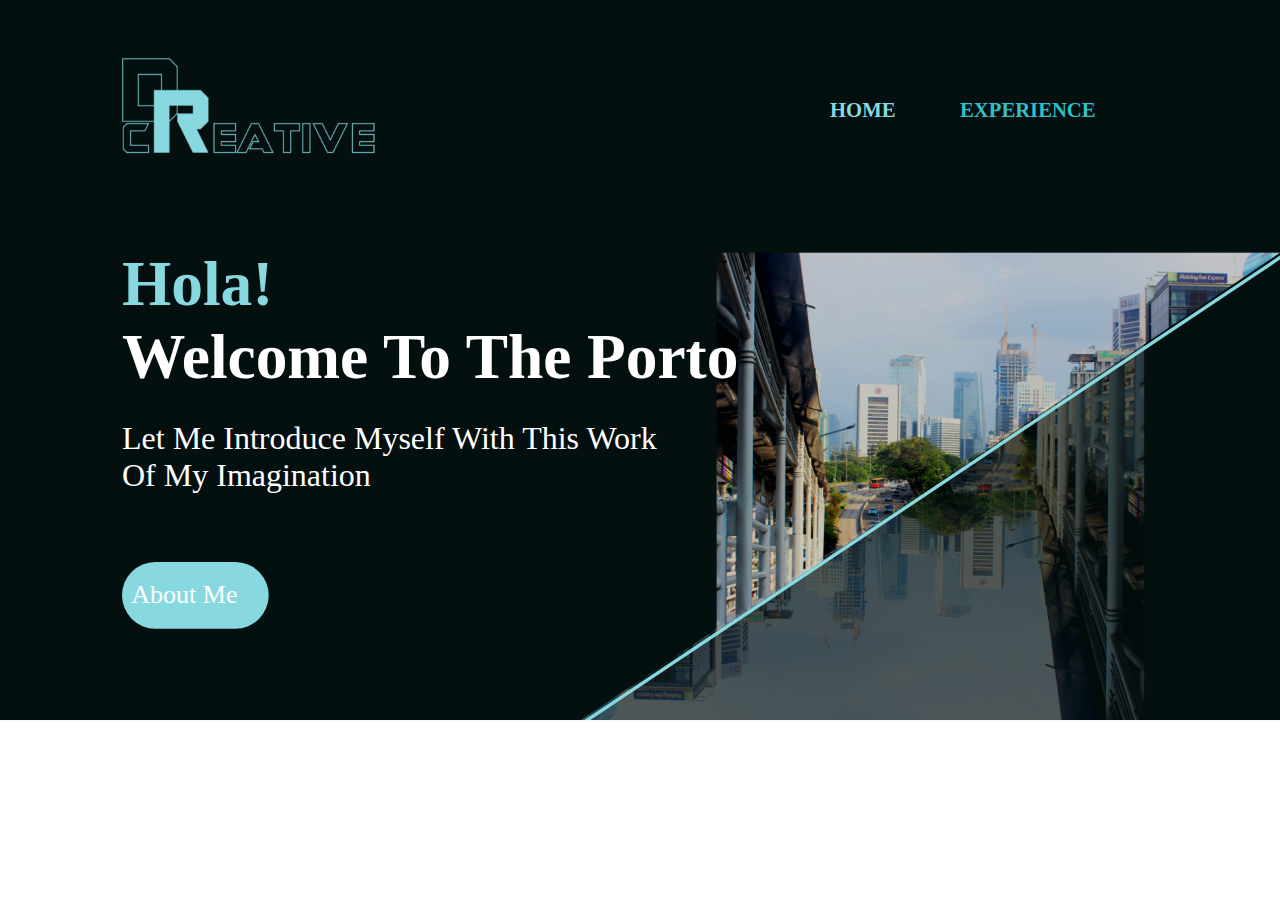
<file: Index.html>
<!DOCTYPE html>
<html>
<head>
<meta charset="utf-8"/>
<meta http-equiv="X-UA-Compatible" content="IE=edge"/>
<meta name="viewport" content="width=device-width, initial-scale=1.0">
<title>index</title>
<link rel="stylesheet" type="text/css" id="applicationStylesheet" href="index.css"/>
<script id="applicationScript" type="text/javascript" src="index.js"></script>
</head>
<body>
<div id="index">
	<img id="Mask_Group_3" src="Mask_Group_3.png" srcset="Mask_Group_3.png 1x, Mask_Group_3@2x.png 2x">
		
	</svg>
	<img id="Mask_Group_4" src="Mask_Group_4.png" srcset="Mask_Group_4.png 1x, Mask_Group_4@2x.png 2x">
		
	</svg>
	<div id="Hola_Welcome_to_The_Porto___">
		<span style="text-transform:capitalize;">Hola!</span><br><span style="color:rgba(255,255,255,1);text-transform:capitalize;">Welcome to The Porto<br/><br/></span><br>
	</div>
	<div id="Let_me_introduce_myself_with_t">
		<span>Let me introduce myself with this work of My Imagination</span>
	</div>
	<div onclick="application.goToTargetView(event)" id="Group_1">
		<svg class="Button">
			<rect id="Button" rx="50" ry="50" x="0" y="0" width="220" height="100">
			</rect>
		</svg>
		<div id="About_Me">
			<span>About Me</span>
		</div>
	</div>
	<img id="LGO6" src="LGO6.png" srcset="LGO6.png 1x, LGO6@2x.png 2x">
		
	<svg class="Line_1" viewBox="0 0 1050 701">
		<path id="Line_1" d="M 1050 0 L 0 701">
		</path>
	</svg>
	<div id="HOME">
		<span>HOME</span>
	</div>
	<div onclick="application.goToTargetView(event)" id="EXPERIENCE">
		<span>EXPERIENCE</span>
	</div>
</div>
</body>
</html>
</file>
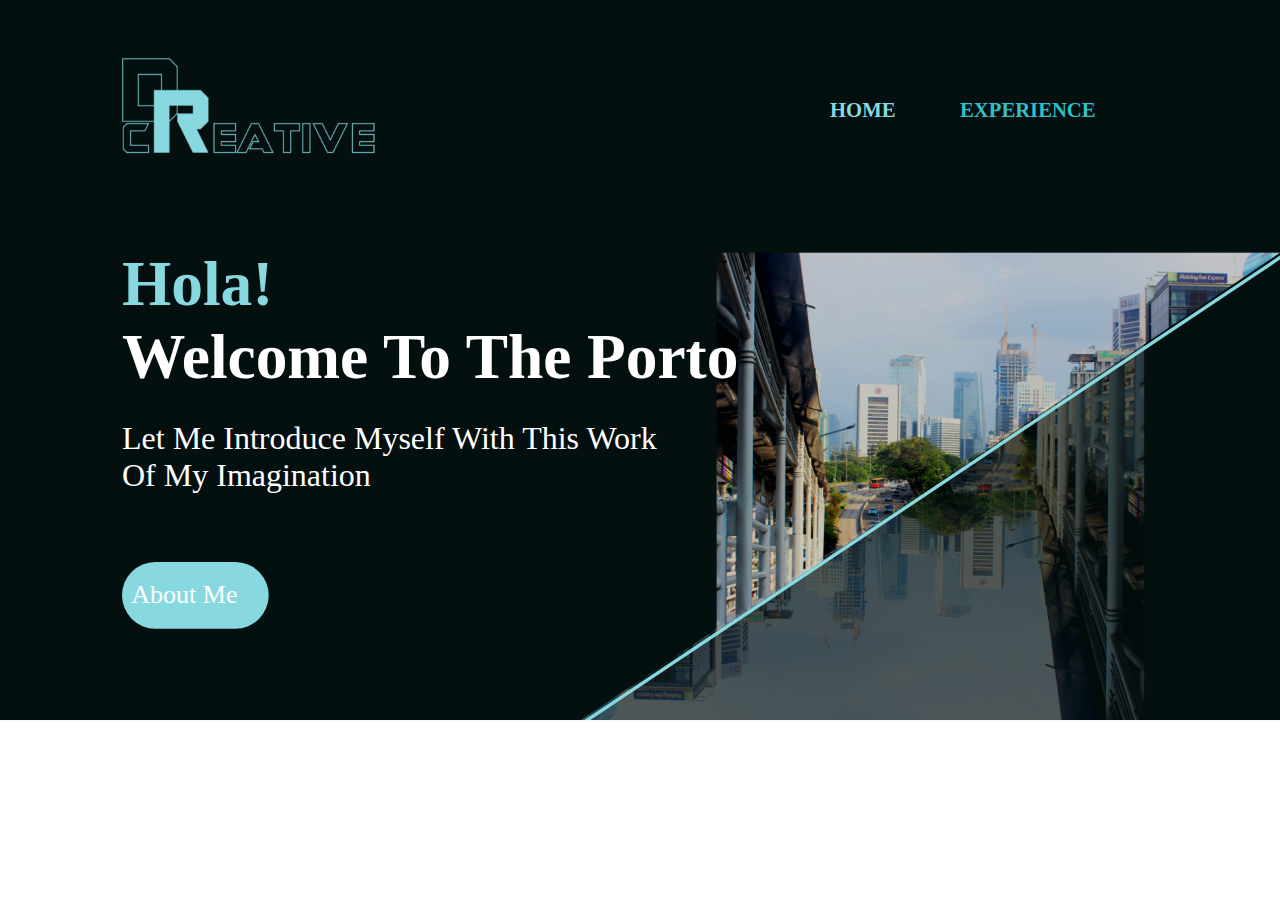
<file: index.html>
<!DOCTYPE html>
<html>
<head>
<meta charset="utf-8"/>
<meta http-equiv="X-UA-Compatible" content="IE=edge"/>
<meta name="viewport" content="width=device-width, initial-scale=1.0">
<title>index</title>
<link rel="stylesheet" type="text/css" id="applicationStylesheet" href="index.css"/>
<script id="applicationScript" type="text/javascript" src="index.js"></script>
</head>
<body>
<div id="index">
	<img id="Mask_Group_3" src="Mask_Group_3.png" srcset="Mask_Group_3.png 1x, Mask_Group_3@2x.png 2x">
		
	</svg>
	<img id="Mask_Group_4" src="Mask_Group_4.png" srcset="Mask_Group_4.png 1x, Mask_Group_4@2x.png 2x">
		
	</svg>
	<div id="Hola_Welcome_to_The_Porto___">
		<span style="text-transform:capitalize;">Hola!</span><br><span style="color:rgba(255,255,255,1);text-transform:capitalize;">Welcome to The Porto<br/><br/></span><br>
	</div>
	<div id="Let_me_introduce_myself_with_t">
		<span>Let me introduce myself with this work of My Imagination</span>
	</div>
	<div onclick="application.goToTargetView(event)" id="Group_1">
		<svg class="Button">
			<rect id="Button" rx="50" ry="50" x="0" y="0" width="220" height="100">
			</rect>
		</svg>
		<div id="About_Me">
			<span>About Me</span>
		</div>
	</div>
	<img id="LGO6" src="LGO6.png" srcset="LGO6.png 1x, LGO6@2x.png 2x">
		
	<svg class="Line_1" viewBox="0 0 1050 701">
		<path id="Line_1" d="M 1050 0 L 0 701">
		</path>
	</svg>
	<div id="HOME">
		<span>HOME</span>
	</div>
	<div onclick="application.goToTargetView(event)" id="EXPERIENCE">
		<span>EXPERIENCE</span>
	</div>
</div>
</body>
</html>
</file>
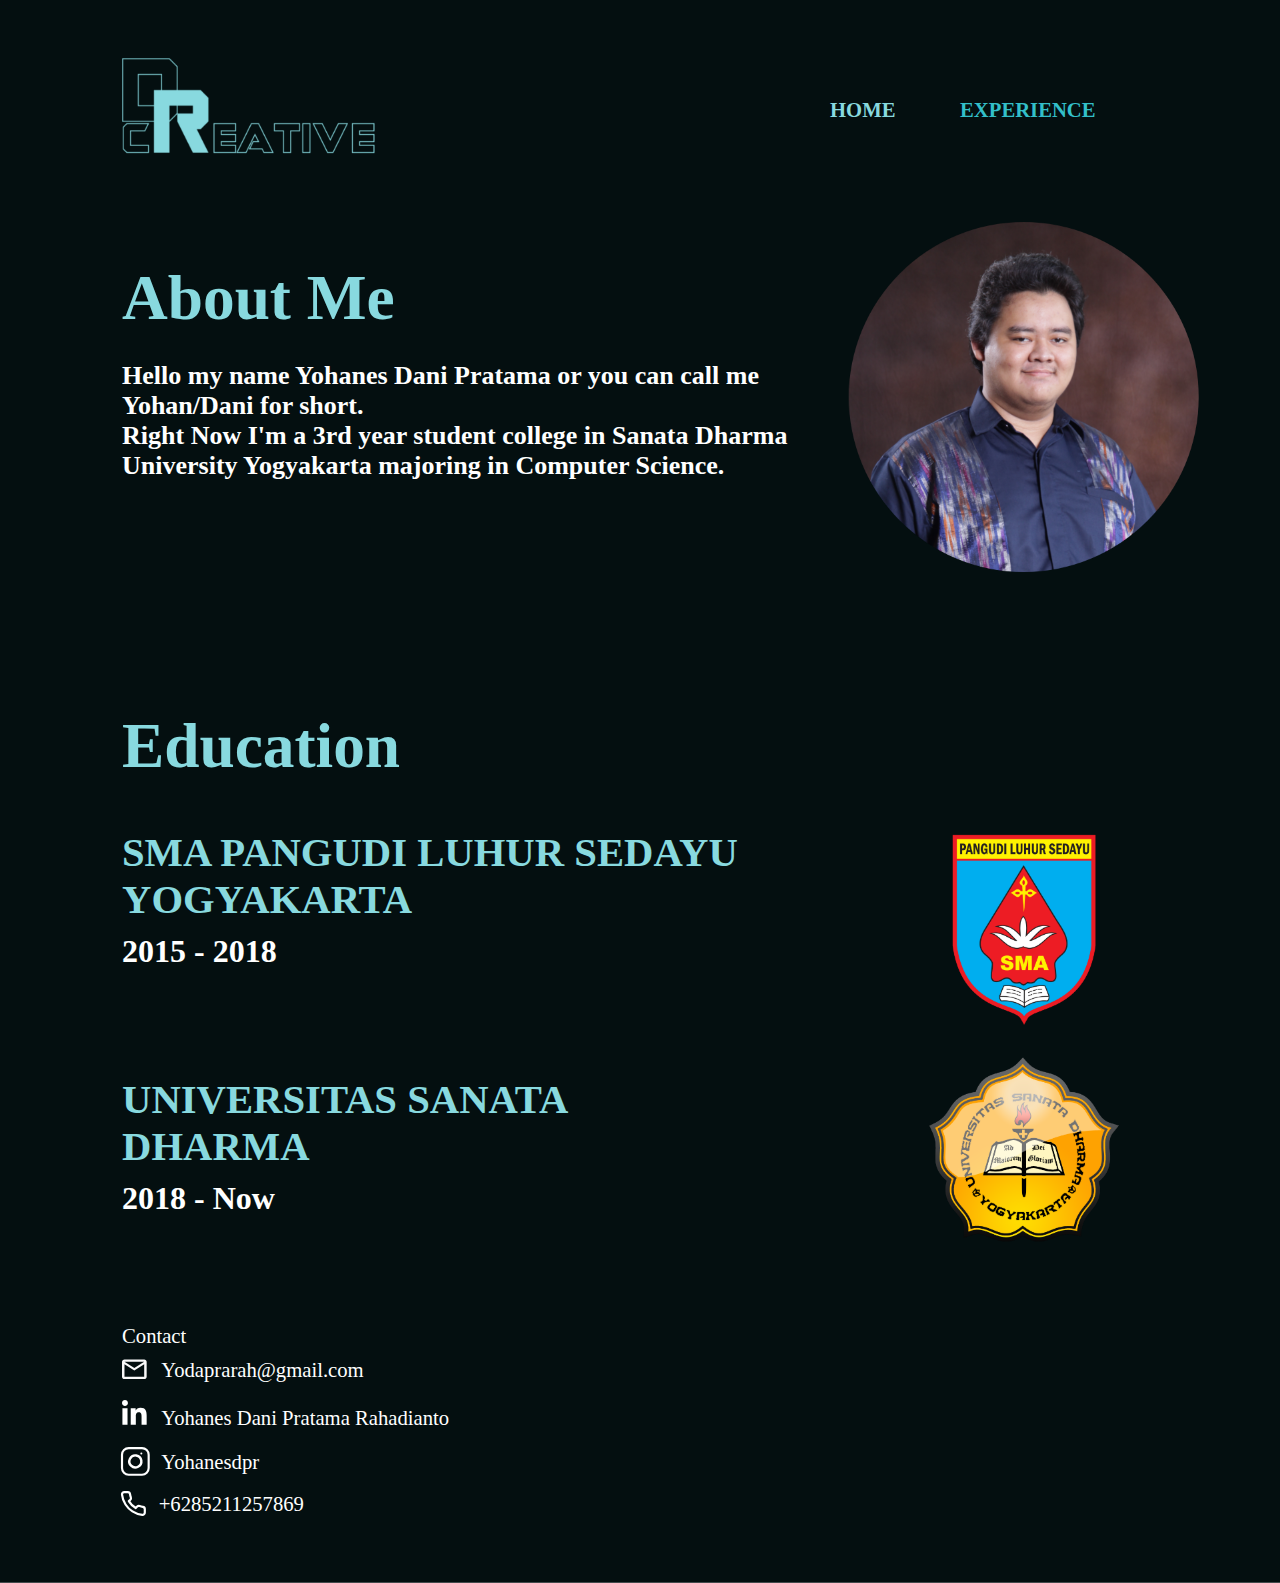
<file: About_Me.html>
<!DOCTYPE html>
<html>
<head>
<meta charset="utf-8"/>
<meta http-equiv="X-UA-Compatible" content="IE=edge"/>
<meta name="viewport" content="width=device-width, initial-scale=1.0">
<title>About Me</title>
<link rel="stylesheet" type="text/css" id="applicationStylesheet" href="About_Me.css"/>
<script id="applicationScript" type="text/javascript" src="About_Me.js"></script>
</head>
<body>
<div id="About_Me">
	<div id="About_Me_">
		<span>About Me</span><br>
	</div>
	<div id="Hello_my_name_Yohanes_Dani_Pra">
		<span>Hello my name Yohanes Dani Pratama or you can call me Yohan/Dani for short.<br/>Right Now I'm a 3rd year student college in Sanata Dharma University Yogyakarta majoring in Computer Science. </span>
	</div>
	<img id="LGO6" src="LGO6.png" srcset="LGO6.png 1x, LGO6@2x.png 2x">
		
	<img id="Mask_Group_8" src="Mask_Group_8.png" srcset="Mask_Group_8.png 1x, Mask_Group_8@2x.png 2x">
		
	</svg>
	<div onclick="application.goToTargetView(event)" id="HOME">
		<span>HOME</span>
	</div>
	<div onclick="application.goToTargetView(event)" id="EXPERIENCE">
		<span>EXPERIENCE</span>
	</div>
	<div id="Group_6">
		<div id="Contact_Me">
			<span>Contact</span>
		</div>
		<div id="Group_3">
			<svg class="Icon_material-mail-outline" viewBox="3 6 36.987 29.59">
				<path id="Icon_material-mail-outline" d="M 36.28867340087891 6.000000953674316 L 6.698742389678955 6.000000953674316 C 4.66443395614624 6.000000953674316 3.018494129180908 7.664434432983398 3.018494129180908 9.698741912841797 L 3.000000476837158 31.89119148254395 C 3.000000476837158 33.92549514770508 4.66443395614624 35.58992767333984 6.698742389678955 35.58992767333984 L 36.28867340087891 35.58992767333984 C 38.32297897338867 35.58992767333984 39.9874153137207 33.92549514770508 39.9874153137207 31.89119148254395 L 39.9874153137207 9.698741912841797 C 39.9874153137207 7.664434432983398 38.32297897338867 6.000000953674316 36.28867340087891 6.000000953674316 Z M 36.28867340087891 31.89119148254395 L 6.698742389678955 31.89119148254395 L 6.698742389678955 13.39748477935791 L 21.49370574951172 22.64433670043945 L 36.28867340087891 13.39748477935791 L 36.28867340087891 31.89119148254395 Z M 21.49370574951172 18.94559669494629 L 6.698742389678955 9.698741912841797 L 36.28867340087891 9.698741912841797 L 21.49370574951172 18.94559669494629 Z">
				</path>
			</svg>
			<div id="Yodaprarahgmailcom">
				<span>Yodaprarah@gmail.com</span>
			</div>
		</div>
		<div id="Group_2">
			<svg class="Icon_awesome-linkedin-in" viewBox="0 0.001 36.987 36.987">
				<path id="Icon_awesome-linkedin-in" d="M 8.27923583984375 36.9872932434082 L 0.6109528541564941 36.9872932434082 L 0.6109528541564941 12.29323863983154 L 8.27923583984375 12.29323863983154 L 8.27923583984375 36.9872932434082 Z M 4.440966606140137 8.924742698669434 C 1.988899111747742 8.924742698669434 4.385939141981609e-15 6.893736362457275 4.385939141981609e-15 4.441669940948486 C -2.799519620566571e-07 1.988991618156433 1.988288283348083 0.0007033348083496094 4.440966606140137 0.0007033348083496094 C 6.8936448097229 0.0007033348083496094 8.881933212280273 1.988991856575012 8.881933212280273 4.441669940948486 C 8.881933212280273 6.893736362457275 6.892208099365234 8.924742698669434 4.440966606140137 8.924742698669434 Z M 36.97916030883789 36.9872932434082 L 29.3273868560791 36.9872932434082 L 29.3273868560791 24.96638298034668 C 29.3273868560791 22.10150909423828 29.26959228515625 18.42753601074219 25.34050750732422 18.42753601074219 C 21.35362815856934 18.42753601074219 20.74267578125 21.54009246826172 20.74267578125 24.75997924804688 L 20.74267578125 36.9872932434082 L 13.0826473236084 36.9872932434082 L 13.0826473236084 12.29323863983154 L 20.43719863891602 12.29323863983154 L 20.43719863891602 15.66173648834229 L 20.54452705383301 15.66173648834229 C 21.56828689575195 13.72154808044434 24.06906509399414 11.67403030395508 27.80000305175781 11.67403030395508 C 35.56075668334961 11.67403030395508 36.9874153137207 16.78456687927246 36.9874153137207 23.42248725891113 L 36.9874153137207 36.9872932434082 Z">
				</path>
			</svg>
			<div id="Yohanes_Dani_Pratama_Rahadiant">
				<span>Yohanes Dani Pratama Rahadianto</span>
			</div>
		</div>
		<div id="Group_4">
			<div id="Icon_feather-instagram">
				<svg class="Path_4" viewBox="3 3 36.987 36.987">
					<path id="Path_4" d="M 12.24685382843018 3.000000476837158 L 30.74056243896484 3.000000476837158 C 35.84745788574219 3.000001430511475 39.9874153137207 7.139959335327148 39.9874153137207 12.24685573577881 L 39.9874153137207 30.74056243896484 C 39.9874153137207 35.84745788574219 35.84745788574219 39.9874153137207 30.74056243896484 39.9874153137207 L 12.24685382843018 39.9874153137207 C 7.139959335327148 39.9874153137207 3.000001430511475 35.84745788574219 3.000001430511475 30.74056243896484 L 3.000000476837158 12.24685382843018 C 3.000001430511475 7.139959335327148 7.139960289001465 3.000000476837158 12.24685668945312 3.000001430511475 Z">
					</path>
				</svg>
				<svg class="Path_5" viewBox="12.065 11.935 14.796 14.796">
					<path id="Path_5" d="M 26.7798900604248 18.24756050109863 C 27.24800682067871 21.40438652038574 25.63887214660645 24.50554466247559 22.78825378417969 25.94034004211426 C 19.93763542175293 27.37513732910156 16.48822975158691 26.8200798034668 14.23161125183105 24.5634593963623 C 11.97499179840088 22.30684089660645 11.41993522644043 18.85743141174316 12.8547306060791 16.00681495666504 C 14.28952503204346 13.15619850158691 17.39068222045898 11.54706382751465 20.54750633239746 12.01518249511719 C 23.77091979980469 12.49317264556885 26.3018970489502 15.02415084838867 26.7798900604248 18.2475643157959 Z">
					</path>
				</svg>
				<svg class="Path_6" viewBox="26.25 9.75 3 3">
					<path id="Path_6" d="M 26.25 9.75 L 26.25 9.75">
					</path>
				</svg>
			</div>
			<div id="Yohanesdpr">
				<span>Yohanesdpr</span>
			</div>
		</div>
		<div id="Group_5">
			<svg class="Icon_feather-phone" viewBox="3.168 3 31.208 31.27">
				<path id="Icon_feather-phone" d="M 34.37446212768555 26.41112518310547 L 34.37446212768555 31.11845207214355 C 34.3780517578125 32.0020866394043 34.00893783569336 32.84629058837891 33.35780334472656 33.44365692138672 C 32.70666885375977 34.0410270690918 31.8338623046875 34.33620452880859 30.95380401611328 34.25666809082031 C 26.12539291381836 33.73202133178711 21.48736953735352 32.08210754394531 17.41239166259766 29.43950271606445 C 13.62115669250488 27.03039741516113 10.40684223175049 23.81608772277832 7.997728824615479 20.02484703063965 C 5.345898628234863 15.93135833740234 3.695611000061035 11.27077102661133 3.180561542510986 6.420660018920898 C 3.101281404495239 5.543328762054443 3.394389867782593 4.673070907592773 3.988287925720215 4.022469997406006 C 4.582186222076416 3.371868848800659 5.422184467315674 3.000836610794067 6.30309009552002 3.000006675720215 L 11.01041984558105 3.000006914138794 C 12.58559322357178 2.984503746032715 13.92818069458008 4.139130592346191 14.14863872528076 5.69887638092041 C 14.34732246398926 7.205329418182373 14.71579074859619 8.684467315673828 15.24701404571533 10.10807800292969 C 15.67810153961182 11.25490188598633 15.40237998962402 12.54773712158203 14.54091739654541 13.41889762878418 L 12.5481481552124 15.41166687011719 C 14.7818660736084 19.34000778198242 18.03446960449219 22.59261131286621 21.96281433105469 24.82632637023926 L 23.95557403564453 22.83355331420898 C 24.82673645019531 21.97209167480469 26.11957550048828 21.69636917114258 27.26639556884766 22.12746047973633 C 28.69001388549805 22.65868377685547 30.16915130615234 23.02715110778809 31.67560195922852 23.22583770751953 C 33.25343704223633 23.44843292236328 34.41399002075195 24.81815719604492 34.37446212768555 26.4111270904541 Z">
				</path>
			</svg>
			<div id="ID6285211257869">
				<span>+6285211257869</span>
			</div>
		</div>
	</div>
	<div id="Education_">
		<span>Education</span><br>
	</div>
	<div id="SMA_PANGUDI_LUHUR_SEDAYU_YOGYA">
		<span>SMA PANGUDI LUHUR SEDAYU<br/>YOGYAKARTA</span><br>
	</div>
	<div id="ID2015_-_2018_">
		<span>2015 - 2018</span><br>
	</div>
	<div id="UNIVERSITAS_SANATA_DHARMA_YOGY">
		<span>UNIVERSITAS SANATA DHARMA<br/>YOGYAKARTA</span><br>
	</div>
	<div id="ID2018_-_Now_">
		<span>2018 - Now</span><br>
	</div>
	<img id="sadhar" src="sadhar.png" srcset="sadhar.png 1x, sadhar@2x.png 2x">
		
	<img id="PL" src="PL.png" srcset="PL.png 1x, PL@2x.png 2x">
		
</div>
</body>
</html>
</file>
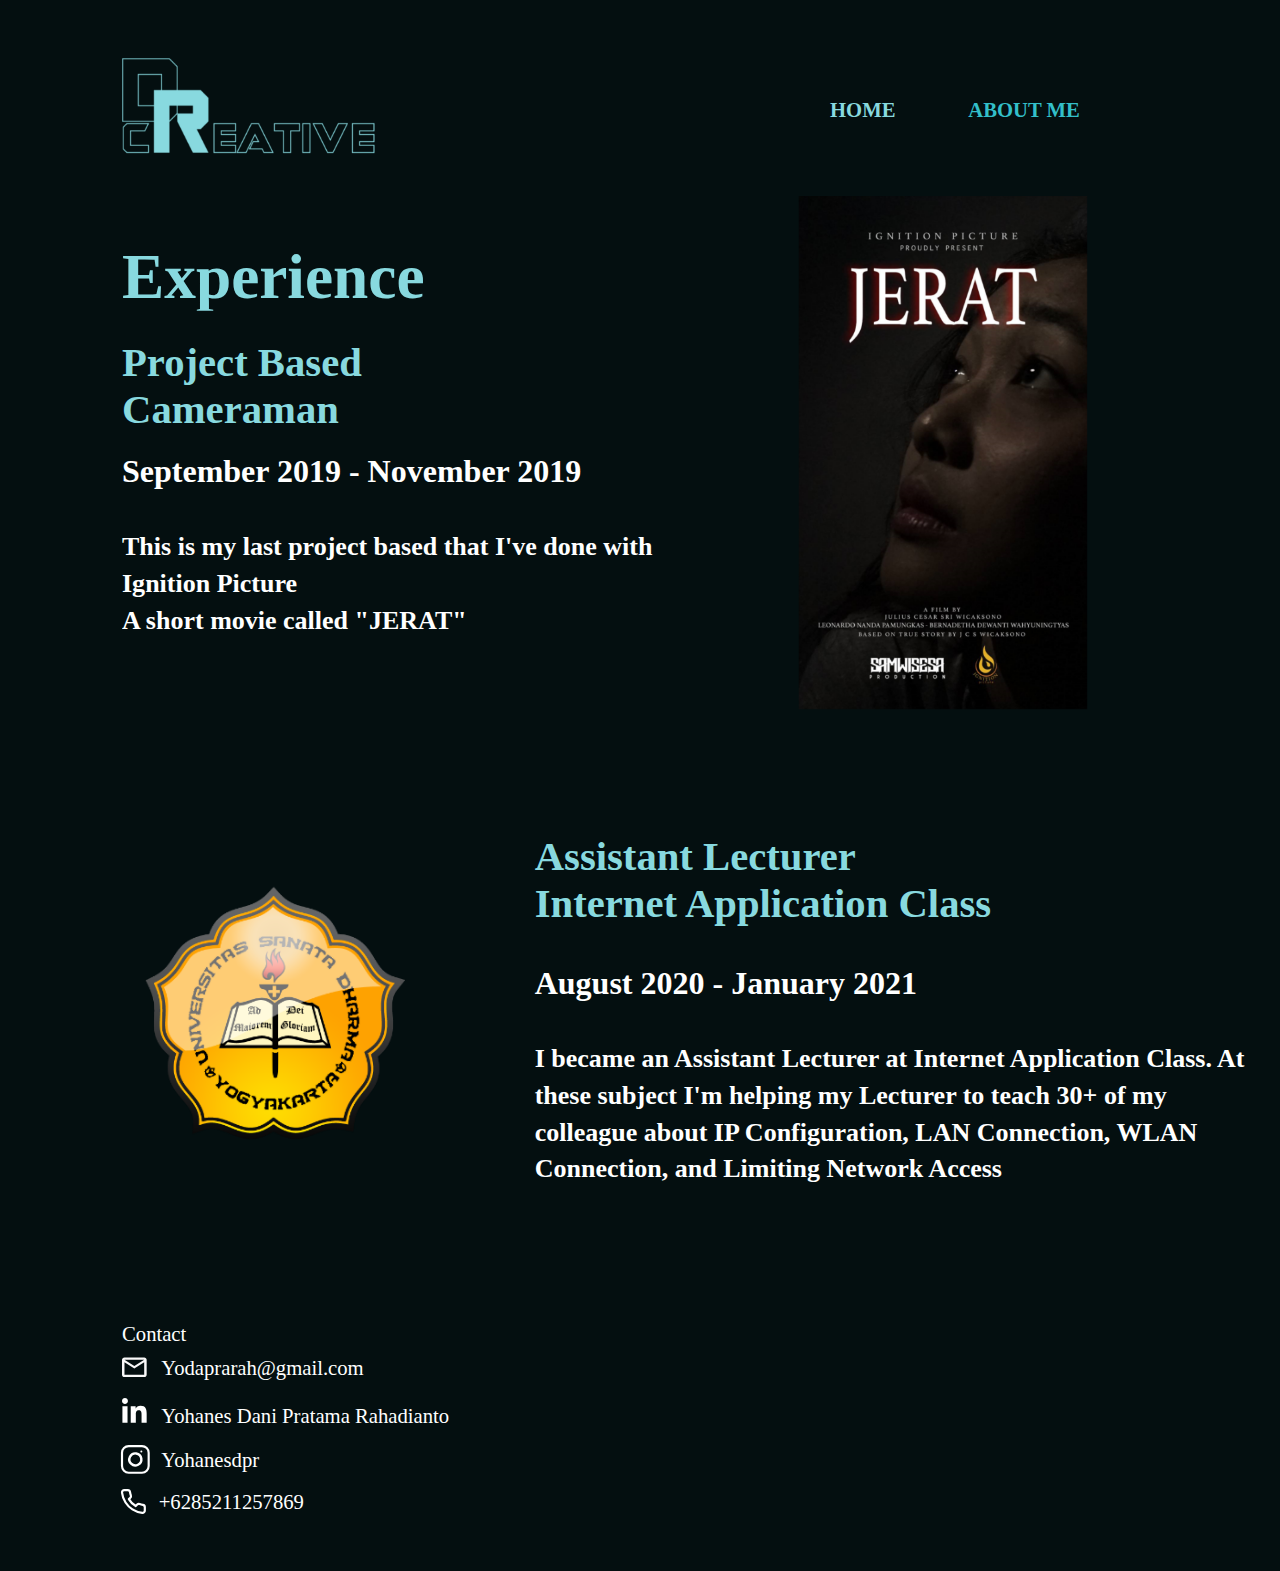
<file: Experience.html>
<!DOCTYPE html>
<html>
<head>
<meta charset="utf-8"/>
<meta http-equiv="X-UA-Compatible" content="IE=edge"/>
<meta name="viewport" content="width=device-width, initial-scale=1.0">
<title>Experience</title>
<link rel="stylesheet" type="text/css" id="applicationStylesheet" href="Experience.css"/>
<script id="applicationScript" type="text/javascript" src="Experience.js"></script>
</head>
<body>
<div id="Experience">
	<div id="experience_">
		<span>experience</span><br>
	</div>
	<div id="September_2019_-_November_2019">
		<span>September 2019 - November 2019</span><br><span style="font-size:39px;"><br/>This is my last project based that I've done with Ignition Picture<br/>A short movie called "JERAT"</span><br>
	</div>
	<div onclick="application.goToTargetView(event)" id="HOME">
		<span>HOME</span>
	</div>
	<div onclick="application.goToTargetView(event)" id="ABOUT_ME">
		<span>ABOUT ME</span>
	</div>
	<img id="LGO6" src="LGO6.png" srcset="LGO6.png 1x, LGO6@2x.png 2x">
		
	<img id="IMG_2002" src="IMG_2002.png" srcset="IMG_2002.png 1x, IMG_2002@2x.png 2x">
		
	<div id="Project_Based_Cameraman_">
		<span>Project Based<br/>Cameraman</span><br>
	</div>
	<img id="sadhar" src="sadhar.png" srcset="sadhar.png 1x, sadhar@2x.png 2x">
		
	<div id="Assistant_Lecturer_Internet_Ap">
		<span>Assistant Lecturer<br/>Internet Application Class</span>
	</div>
	<div id="August_2020_-_January_2021__I_">
		<span>August 2020 - January 2021</span><br><span style="font-size:39px;"><br/>I became an Assistant Lecturer at Internet Application Class. At these subject I'm helping my Lecturer to teach 30+ of my colleague about IP Configuration, LAN Connection, WLAN Connection, and Limiting Network Access</span>
	</div>
	<div id="Group_7">
		<div id="Contact_Me">
			<span>Contact</span>
		</div>
		<div id="Group_3">
			<svg class="Icon_material-mail-outline" viewBox="3 6 36.987 29.59">
				<path id="Icon_material-mail-outline" d="M 36.28867340087891 6.000000953674316 L 6.698742389678955 6.000000953674316 C 4.66443395614624 6.000000953674316 3.018494129180908 7.664434432983398 3.018494129180908 9.698741912841797 L 3.000000476837158 31.89119148254395 C 3.000000476837158 33.92549514770508 4.66443395614624 35.58992767333984 6.698742389678955 35.58992767333984 L 36.28867340087891 35.58992767333984 C 38.32297897338867 35.58992767333984 39.9874153137207 33.92549514770508 39.9874153137207 31.89119148254395 L 39.9874153137207 9.698741912841797 C 39.9874153137207 7.664434432983398 38.32297897338867 6.000000953674316 36.28867340087891 6.000000953674316 Z M 36.28867340087891 31.89119148254395 L 6.698742389678955 31.89119148254395 L 6.698742389678955 13.39748477935791 L 21.49370574951172 22.64433670043945 L 36.28867340087891 13.39748477935791 L 36.28867340087891 31.89119148254395 Z M 21.49370574951172 18.94559669494629 L 6.698742389678955 9.698741912841797 L 36.28867340087891 9.698741912841797 L 21.49370574951172 18.94559669494629 Z">
				</path>
			</svg>
			<div id="Yodaprarahgmailcom">
				<span>Yodaprarah@gmail.com</span>
			</div>
		</div>
		<div id="Group_2">
			<svg class="Icon_awesome-linkedin-in" viewBox="0 0.001 36.987 36.987">
				<path id="Icon_awesome-linkedin-in" d="M 8.27923583984375 36.9872932434082 L 0.6109528541564941 36.9872932434082 L 0.6109528541564941 12.29323863983154 L 8.27923583984375 12.29323863983154 L 8.27923583984375 36.9872932434082 Z M 4.440966606140137 8.924742698669434 C 1.988899111747742 8.924742698669434 4.385939141981609e-15 6.893736362457275 4.385939141981609e-15 4.441669940948486 C -2.799519620566571e-07 1.988991618156433 1.988288283348083 0.0007033348083496094 4.440966606140137 0.0007033348083496094 C 6.8936448097229 0.0007033348083496094 8.881933212280273 1.988991856575012 8.881933212280273 4.441669940948486 C 8.881933212280273 6.893736362457275 6.892208099365234 8.924742698669434 4.440966606140137 8.924742698669434 Z M 36.97916030883789 36.9872932434082 L 29.3273868560791 36.9872932434082 L 29.3273868560791 24.96638298034668 C 29.3273868560791 22.10150909423828 29.26959228515625 18.42753601074219 25.34050750732422 18.42753601074219 C 21.35362815856934 18.42753601074219 20.74267578125 21.54009246826172 20.74267578125 24.75997924804688 L 20.74267578125 36.9872932434082 L 13.0826473236084 36.9872932434082 L 13.0826473236084 12.29323863983154 L 20.43719863891602 12.29323863983154 L 20.43719863891602 15.66173648834229 L 20.54452705383301 15.66173648834229 C 21.56828689575195 13.72154808044434 24.06906509399414 11.67403030395508 27.80000305175781 11.67403030395508 C 35.56075668334961 11.67403030395508 36.9874153137207 16.78456687927246 36.9874153137207 23.42248725891113 L 36.9874153137207 36.9872932434082 Z">
				</path>
			</svg>
			<div id="Yohanes_Dani_Pratama_Rahadiant">
				<span>Yohanes Dani Pratama Rahadianto</span>
			</div>
		</div>
		<div id="Group_4">
			<div id="Icon_feather-instagram">
				<svg class="Path_4" viewBox="3 3 36.987 36.987">
					<path id="Path_4" d="M 12.24685382843018 3.000000476837158 L 30.74056243896484 3.000000476837158 C 35.84745788574219 3.000001430511475 39.9874153137207 7.139959335327148 39.9874153137207 12.24685573577881 L 39.9874153137207 30.74056243896484 C 39.9874153137207 35.84745788574219 35.84745788574219 39.9874153137207 30.74056243896484 39.9874153137207 L 12.24685382843018 39.9874153137207 C 7.139959335327148 39.9874153137207 3.000001430511475 35.84745788574219 3.000001430511475 30.74056243896484 L 3.000000476837158 12.24685382843018 C 3.000001430511475 7.139959335327148 7.139960289001465 3.000000476837158 12.24685668945312 3.000001430511475 Z">
					</path>
				</svg>
				<svg class="Path_5" viewBox="12.065 11.935 14.796 14.796">
					<path id="Path_5" d="M 26.7798900604248 18.24756050109863 C 27.24800682067871 21.40438652038574 25.63887214660645 24.50554466247559 22.78825378417969 25.94034004211426 C 19.93763542175293 27.37513732910156 16.48822975158691 26.8200798034668 14.23161125183105 24.5634593963623 C 11.97499179840088 22.30684089660645 11.41993522644043 18.85743141174316 12.8547306060791 16.00681495666504 C 14.28952503204346 13.15619850158691 17.39068222045898 11.54706382751465 20.54750633239746 12.01518249511719 C 23.77091979980469 12.49317264556885 26.3018970489502 15.02415084838867 26.7798900604248 18.2475643157959 Z">
					</path>
				</svg>
				<svg class="Path_6" viewBox="26.25 9.75 3 3">
					<path id="Path_6" d="M 26.25 9.75 L 26.25 9.75">
					</path>
				</svg>
			</div>
			<div id="Yohanesdpr">
				<span>Yohanesdpr</span>
			</div>
		</div>
		<div id="Group_5">
			<svg class="Icon_feather-phone" viewBox="3.168 3 31.208 31.27">
				<path id="Icon_feather-phone" d="M 34.37446212768555 26.41112518310547 L 34.37446212768555 31.11845207214355 C 34.3780517578125 32.0020866394043 34.00893783569336 32.84629058837891 33.35780334472656 33.44365692138672 C 32.70666885375977 34.0410270690918 31.8338623046875 34.33620452880859 30.95380401611328 34.25666809082031 C 26.12539291381836 33.73202133178711 21.48736953735352 32.08210754394531 17.41239166259766 29.43950271606445 C 13.62115669250488 27.03039741516113 10.40684223175049 23.81608772277832 7.997728824615479 20.02484703063965 C 5.345898628234863 15.93135833740234 3.695611000061035 11.27077102661133 3.180561542510986 6.420660018920898 C 3.101281404495239 5.543328762054443 3.394389867782593 4.673070907592773 3.988287925720215 4.022469997406006 C 4.582186222076416 3.371868848800659 5.422184467315674 3.000836610794067 6.30309009552002 3.000006675720215 L 11.01041984558105 3.000006914138794 C 12.58559322357178 2.984503746032715 13.92818069458008 4.139130592346191 14.14863872528076 5.69887638092041 C 14.34732246398926 7.205329418182373 14.71579074859619 8.684467315673828 15.24701404571533 10.10807800292969 C 15.67810153961182 11.25490188598633 15.40237998962402 12.54773712158203 14.54091739654541 13.41889762878418 L 12.5481481552124 15.41166687011719 C 14.7818660736084 19.34000778198242 18.03446960449219 22.59261131286621 21.96281433105469 24.82632637023926 L 23.95557403564453 22.83355331420898 C 24.82673645019531 21.97209167480469 26.11957550048828 21.69636917114258 27.26639556884766 22.12746047973633 C 28.69001388549805 22.65868377685547 30.16915130615234 23.02715110778809 31.67560195922852 23.22583770751953 C 33.25343704223633 23.44843292236328 34.41399002075195 24.81815719604492 34.37446212768555 26.4111270904541 Z">
				</path>
			</svg>
			<div id="ID6285211257869">
				<span>+6285211257869</span>
			</div>
		</div>
	</div>
</div>
</body>
</html>
</file>
<file: index.css>
.mediaViewInfo {
	--web-view-name: index;
	--web-view-id: index;
	--web-scale-to-fit: true;
	--web-scale-to-fit-type: width;
	--web-scale-on-resize: true;
	--web-enable-deep-linking: true;
}
:root {
	--web-view-ids: index;
}
* {
	margin: 0;
	padding: 0;
	box-sizing: border-box;
	border: none;
}
#index {
	position: absolute;
	width: 1920px;
	height: 1080px;
	background-color: rgba(4,15,16,1);
	overflow: hidden;
	--web-view-name: index;
	--web-view-id: index;
	--web-scale-to-fit: true;
	--web-scale-to-fit-type: width;
	--web-scale-on-resize: true;
	--web-enable-deep-linking: true;
}
@keyframes fadein {

	0% {
		opacity: 0;
	}
	100% {
		opacity: 1;
	}

}
#Mask_Group_3 {
	opacity: 0.9;
	position: absolute;
	width: 846px;
	height: 570px;
	left: 1074px;
	top: 379px;
	overflow: visible;
}
#Mask_Group_4 {
	opacity: 0.57;
	position: absolute;
	width: 846px;
	height: 570px;
	left: 871px;
	top: 510px;
	overflow: visible;
}
#Hola_Welcome_to_The_Porto___ {
	left: 183px;
	top: 370px;
	position: absolute;
	overflow: hidden;
	width: 1287px;
	height: 260px;
	text-align: left;
	font-family: Raleway;
	font-style: normal;
	font-weight: bold;
	font-size: 95px;
	color: rgba(136,217,223,1);
	text-transform: capitalize;
}
#Let_me_introduce_myself_with_t {
	left: 183px;
	top: 630px;
	position: absolute;
	overflow: visible;
	width: 823px;
	height: 213px;
	text-align: left;
	font-family: Raleway;
	font-style: normal;
	font-weight: normal;
	font-size: 48px;
	color: rgba(255,255,255,1);
	text-transform: capitalize;
}
#Group_1 {
	position: absolute;
	width: 220px;
	height: 100px;
	left: 183px;
	top: 843px;
	overflow: visible;
	--web-animation: fadein 0.3s ease-out;
	--web-action-type: page;
	--web-action-target: About_Me.html;
	cursor: pointer;
}
#Button {
	fill: rgba(136,217,223,1);
}
.Button {
	position: absolute;
	overflow: visible;
	width: 220px;
	height: 100px;
	left: 0px;
	top: 0px;
}
#About_Me {
	left: 14px;
	top: 25px;
	position: absolute;
	overflow: visible;
	width: 178px;
	white-space: nowrap;
	text-align: left;
	font-family: Raleway;
	font-style: normal;
	font-weight: normal;
	font-size: 39px;
	color: rgba(255,255,255,1);
}
#LGO6 {
	position: absolute;
	width: 383px;
	height: 165px;
	left: 183px;
	top: 87px;
	overflow: visible;
}
#Line_1 {
	fill: transparent;
	stroke: rgba(136,217,223,1);
	stroke-width: 5px;
	stroke-linejoin: miter;
	stroke-linecap: butt;
	stroke-miterlimit: 4;
	shape-rendering: auto;
}
.Line_1 {
	overflow: visible;
	position: absolute;
	width: 1052.776px;
	height: 705.158px;
	left: 871.5px;
	top: 381.5px;
	transform: matrix(1,0,0,1,0,0);
}
#HOME {
	left: 1198px;
	top: 147px;
	position: absolute;
	overflow: visible;
	width: 192px;
	height: 45px;
	text-align: center;
	font-family: Raleway;
	font-style: normal;
	font-weight: bold;
	font-size: 31px;
	color: rgba(136,217,223,1);
}
#EXPERIENCE {
	left: 1440px;
	top: 147px;
	position: absolute;
	overflow: visible;
	width: 192px;
	height: 45px;
	--web-animation: fadein 0.3s ease-out;
	--web-action-type: page;
	--web-action-target: Experience.html;
	cursor: pointer;
	text-align: center;
	font-family: Raleway;
	font-style: normal;
	font-weight: bold;
	font-size: 31px;
	color: rgba(51,191,201,1);
}
</file>
<file: About_Me.css>
.mediaViewInfo {
	--web-view-name: About Me;
	--web-view-id: About_Me;
	--web-scale-to-fit: true;
	--web-scale-to-fit-type: width;
	--web-scale-on-resize: true;
	--web-enable-deep-linking: true;
}
:root {
	--web-view-ids: About_Me;
}
* {
	margin: 0;
	padding: 0;
	box-sizing: border-box;
	border: none;
}
#About_Me {
	position: absolute;
	width: 1920px;
	height: 2374px;
	background-color: rgba(4,15,16,1);
	overflow: hidden;
	--web-view-name: About Me;
	--web-view-id: About_Me;
	--web-scale-to-fit: true;
	--web-scale-to-fit-type: width;
	--web-scale-on-resize: true;
	--web-enable-deep-linking: true;
}
@keyframes fadein {

	0% {
		opacity: 0;
	}
	100% {
		opacity: 1;
	}

}
#About_Me_ {
	left: 183px;
	top: 392px;
	position: absolute;
	overflow: hidden;
	width: 524px;
	height: 106px;
	text-align: left;
	font-family: Raleway;
	font-style: normal;
	font-weight: bold;
	font-size: 95px;
	color: rgba(136,217,223,1);
	text-transform: capitalize;
}
#Hello_my_name_Yohanes_Dani_Pra {
	left: 183px;
	top: 540px;
	position: absolute;
	overflow: visible;
	width: 1037px;
	height: 251px;
	text-align: left;
	font-family: Raleway;
	font-style: normal;
	font-weight: bold;
	font-size: 39px;
	color: rgba(255,255,255,1);
}
#LGO6 {
	position: absolute;
	width: 383px;
	height: 165px;
	left: 183px;
	top: 87px;
	overflow: visible;
}
#Mask_Group_8 {
	position: absolute;
	width: 525px;
	height: 525px;
	left: 1273px;
	top: 333px;
	overflow: visible;
}
#HOME {
	left: 1198px;
	top: 147px;
	position: absolute;
	overflow: visible;
	width: 192px;
	height: 45px;
	--web-animation: fadein 0.3s ease-out;
	--web-action-type: page;
	--web-action-target: index.html;
	cursor: pointer;
	text-align: center;
	font-family: Raleway;
	font-style: normal;
	font-weight: bold;
	font-size: 31px;
	color: rgba(136,217,223,1);
}
#EXPERIENCE {
	left: 1440px;
	top: 147px;
	position: absolute;
	overflow: visible;
	width: 192px;
	height: 45px;
	--web-animation: fadein 0.3s ease-out;
	--web-action-type: page;
	--web-action-target: Experience.html;
	cursor: pointer;
	text-align: center;
	font-family: Raleway;
	font-style: normal;
	font-weight: bold;
	font-size: 31px;
	color: rgba(51,191,201,1);
}
#Group_6 {
	position: absolute;
	width: 554px;
	height: 301px;
	left: 183px;
	top: 1986px;
	overflow: visible;
}
#Contact_Me {
	left: 0px;
	top: 0px;
	position: absolute;
	overflow: hidden;
	width: 149px;
	height: 49px;
	text-align: left;
	font-family: Raleway;
	font-style: normal;
	font-weight: normal;
	font-size: 31px;
	color: rgba(255,255,255,1);
}
#Group_3 {
	position: absolute;
	width: 407px;
	height: 49px;
	left: 0px;
	top: 51px;
	overflow: visible;
}
#Icon_material-mail-outline {
	fill: rgba(249,249,249,1);
}
.Icon_material-mail-outline {
	overflow: visible;
	position: absolute;
	width: 36.987px;
	height: 29.59px;
	left: 0px;
	top: 2.327px;
	transform: matrix(1,0,0,1,0,0);
}
#Yodaprarahgmailcom {
	left: 59px;
	top: 0px;
	position: absolute;
	overflow: visible;
	width: 349px;
	height: 49px;
	text-align: left;
	font-family: Raleway;
	font-style: normal;
	font-weight: normal;
	font-size: 31px;
	color: rgba(255,255,255,1);
}
#Group_2 {
	position: absolute;
	width: 554px;
	height: 58.132px;
	left: 0px;
	top: 113.868px;
	overflow: visible;
}
#Icon_awesome-linkedin-in {
	fill: rgba(255,255,255,1);
}
.Icon_awesome-linkedin-in {
	overflow: visible;
	position: absolute;
	width: 36.987px;
	height: 36.987px;
	left: 0px;
	top: 0px;
	transform: matrix(1,0,0,1,0,0);
}
#Yohanes_Dani_Pratama_Rahadiant {
	left: 59px;
	top: 9.132px;
	position: absolute;
	overflow: visible;
	width: 496px;
	height: 49px;
	text-align: left;
	font-family: Raleway;
	font-style: normal;
	font-weight: normal;
	font-size: 31px;
	color: rgba(255,255,255,1);
}
#Group_4 {
	position: absolute;
	width: 554px;
	height: 52.012px;
	left: 0px;
	top: 185.988px;
	overflow: visible;
}
#Icon_feather-instagram {
	position: absolute;
	width: 36.987px;
	height: 36.987px;
	left: 0px;
	top: 0px;
	overflow: visible;
}
#Path_4 {
	fill: transparent;
	stroke: rgba(255,255,255,1);
	stroke-width: 3px;
	stroke-linejoin: round;
	stroke-linecap: round;
	stroke-miterlimit: 4;
	shape-rendering: auto;
}
.Path_4 {
	overflow: visible;
	position: absolute;
	width: 39.987px;
	height: 39.987px;
	left: 0px;
	top: 0px;
	transform: matrix(1,0,0,1,0,0);
}
#Path_5 {
	fill: transparent;
	stroke: rgba(255,255,255,1);
	stroke-width: 3px;
	stroke-linejoin: round;
	stroke-linecap: round;
	stroke-miterlimit: 4;
	shape-rendering: auto;
}
.Path_5 {
	overflow: visible;
	position: absolute;
	width: 18.006px;
	height: 18.006px;
	left: 11.176px;
	top: 11.016px;
	transform: matrix(1,0,0,1,0,0);
}
#Path_6 {
	fill: transparent;
	stroke: rgba(255,255,255,1);
	stroke-width: 3px;
	stroke-linejoin: round;
	stroke-linecap: round;
	stroke-miterlimit: 4;
	shape-rendering: auto;
}
.Path_6 {
	overflow: visible;
	position: absolute;
	width: 3px;
	height: 3px;
	left: 28.665px;
	top: 8.322px;
	transform: matrix(1,0,0,1,0,0);
}
#Yohanesdpr {
	left: 59px;
	top: 3.012px;
	position: absolute;
	overflow: visible;
	width: 496px;
	height: 49px;
	text-align: left;
	font-family: Raleway;
	font-style: normal;
	font-weight: normal;
	font-size: 31px;
	color: rgba(255,255,255,1);
}
#Group_5 {
	position: absolute;
	width: 550px;
	height: 49px;
	left: 0px;
	top: 252px;
	overflow: visible;
}
#Icon_feather-phone {
	fill: transparent;
	stroke: rgba(255,255,255,1);
	stroke-width: 3px;
	stroke-linejoin: round;
	stroke-linecap: round;
	stroke-miterlimit: 4;
	shape-rendering: auto;
}
.Icon_feather-phone {
	overflow: visible;
	position: absolute;
	width: 34.21px;
	height: 34.273px;
	left: 0px;
	top: 0.073px;
	transform: matrix(1,0,0,1,0,0);
}
#ID6285211257869 {
	left: 55px;
	top: 0px;
	position: absolute;
	overflow: visible;
	width: 496px;
	height: 49px;
	text-align: left;
	font-family: Raleway;
	font-style: normal;
	font-weight: normal;
	font-size: 31px;
	color: rgba(255,255,255,1);
}
#Education_ {
	left: 183px;
	top: 1063px;
	position: absolute;
	overflow: hidden;
	width: 524px;
	height: 106px;
	text-align: left;
	font-family: Raleway;
	font-style: normal;
	font-weight: bold;
	font-size: 95px;
	color: rgba(136,217,223,1);
	text-transform: capitalize;
}
#SMA_PANGUDI_LUHUR_SEDAYU_YOGYA {
	left: 183px;
	top: 1244px;
	position: absolute;
	overflow: hidden;
	width: 953px;
	height: 155px;
	text-align: left;
	font-family: Raleway;
	font-style: normal;
	font-weight: bold;
	font-size: 61px;
	color: rgba(136,217,223,1);
	text-transform: capitalize;
}
#ID2015_-_2018_ {
	left: 183px;
	top: 1399px;
	position: absolute;
	overflow: hidden;
	width: 317px;
	height: 64px;
	text-align: left;
	font-family: Raleway;
	font-style: normal;
	font-weight: bold;
	font-size: 48px;
	color: rgba(255,255,255,1);
}
#UNIVERSITAS_SANATA_DHARMA_YOGY {
	left: 183px;
	top: 1615px;
	position: absolute;
	overflow: hidden;
	width: 953px;
	height: 155px;
	text-align: left;
	font-family: Raleway;
	font-style: normal;
	font-weight: bold;
	font-size: 61px;
	color: rgba(136,217,223,1);
	text-transform: capitalize;
}
#ID2018_-_Now_ {
	left: 183px;
	top: 1770px;
	position: absolute;
	overflow: hidden;
	width: 317px;
	height: 64px;
	text-align: left;
	font-family: Raleway;
	font-style: normal;
	font-weight: bold;
	font-size: 48px;
	color: rgba(255,255,255,1);
}
#sadhar {
	position: absolute;
	width: 336px;
	height: 336px;
	left: 1368px;
	top: 1556px;
	overflow: visible;
}
#PL {
	position: absolute;
	width: 224px;
	height: 301px;
	left: 1424px;
	top: 1244px;
	overflow: visible;
}
</file>
<file: Experience.css>
.mediaViewInfo {
	--web-view-name: Experience;
	--web-view-id: Experience;
	--web-scale-to-fit: true;
	--web-scale-to-fit-type: width;
	--web-scale-on-resize: true;
	--web-enable-deep-linking: true;
}
:root {
	--web-view-ids: Experience;
}
* {
	margin: 0;
	padding: 0;
	box-sizing: border-box;
	border: none;
}
#Experience {
	position: absolute;
	width: 1920px;
	height: 2357px;
	background-color: rgba(4,15,16,1);
	overflow: hidden;
	--web-view-name: Experience;
	--web-view-id: Experience;
	--web-scale-to-fit: true;
	--web-scale-to-fit-type: width;
	--web-scale-on-resize: true;
	--web-enable-deep-linking: true;
}
@keyframes fadein {

	0% {
		opacity: 0;
	}
	100% {
		opacity: 1;
	}

}
#experience_ {
	left: 183px;
	top: 360px;
	position: absolute;
	overflow: hidden;
	width: 524px;
	height: 106px;
	text-align: left;
	font-family: Raleway;
	font-style: normal;
	font-weight: bold;
	font-size: 95px;
	color: rgba(136,217,223,1);
	text-transform: capitalize;
}
#September_2019_-_November_2019 {
	left: 183px;
	top: 679px;
	position: absolute;
	overflow: hidden;
	width: 825px;
	height: 295px;
	text-align: left;
	font-family: Raleway;
	font-style: normal;
	font-weight: bold;
	font-size: 48px;
	color: rgba(255,255,255,1);
}
#HOME {
	left: 1198px;
	top: 147px;
	position: absolute;
	overflow: visible;
	width: 192px;
	height: 45px;
	--web-animation: fadein 0.3s ease-out;
	--web-action-type: page;
	--web-action-target: index.html;
	cursor: pointer;
	text-align: center;
	font-family: Raleway;
	font-style: normal;
	font-weight: bold;
	font-size: 31px;
	color: rgba(136,217,223,1);
}
#ABOUT_ME {
	left: 1440px;
	top: 147px;
	position: absolute;
	overflow: visible;
	width: 192px;
	height: 45px;
	--web-animation: fadein 0.3s ease-out;
	--web-action-type: page;
	--web-action-target: About_Me.html;
	cursor: pointer;
	text-align: center;
	font-family: Raleway;
	font-style: normal;
	font-weight: bold;
	font-size: 31px;
	color: rgba(51,191,201,1);
}
#LGO6 {
	position: absolute;
	width: 383px;
	height: 165px;
	left: 183px;
	top: 87px;
	overflow: visible;
}
#IMG_2002 {
	position: absolute;
	width: 432.5px;
	height: 769.5px;
	left: 1198px;
	top: 294px;
	overflow: visible;
}
#Project_Based_Cameraman_ {
	left: 183px;
	top: 509px;
	position: absolute;
	overflow: hidden;
	width: 620px;
	height: 149px;
	text-align: left;
	font-family: Raleway;
	font-style: normal;
	font-weight: bold;
	font-size: 61px;
	color: rgba(136,217,223,1);
	text-transform: capitalize;
}
#sadhar {
	position: absolute;
	width: 460px;
	height: 460px;
	left: 183px;
	top: 1289px;
	overflow: visible;
}
#Assistant_Lecturer_Internet_Ap {
	left: 802px;
	top: 1250px;
	position: absolute;
	overflow: visible;
	width: 767px;
	height: 197px;
	text-align: left;
	font-family: Raleway;
	font-style: normal;
	font-weight: bold;
	font-size: 61px;
	color: rgba(136,217,223,1);
	text-transform: capitalize;
}
#August_2020_-_January_2021__I_ {
	left: 802px;
	top: 1447px;
	position: absolute;
	overflow: visible;
	width: 1065px;
	height: 336px;
	text-align: left;
	font-family: Raleway;
	font-style: normal;
	font-weight: bold;
	font-size: 48px;
	color: rgba(255,255,255,1);
}
#Group_7 {
	position: absolute;
	width: 554px;
	height: 301px;
	left: 183px;
	top: 1983px;
	overflow: visible;
}
#Contact_Me {
	left: 0px;
	top: 0px;
	position: absolute;
	overflow: hidden;
	width: 149px;
	height: 49px;
	text-align: left;
	font-family: Raleway;
	font-style: normal;
	font-weight: normal;
	font-size: 31px;
	color: rgba(255,255,255,1);
}
#Group_3 {
	position: absolute;
	width: 407px;
	height: 49px;
	left: 0px;
	top: 51px;
	overflow: visible;
}
#Icon_material-mail-outline {
	fill: rgba(249,249,249,1);
}
.Icon_material-mail-outline {
	overflow: visible;
	position: absolute;
	width: 36.987px;
	height: 29.59px;
	left: 0px;
	top: 2.327px;
	transform: matrix(1,0,0,1,0,0);
}
#Yodaprarahgmailcom {
	left: 59px;
	top: 0px;
	position: absolute;
	overflow: visible;
	width: 349px;
	height: 49px;
	text-align: left;
	font-family: Raleway;
	font-style: normal;
	font-weight: normal;
	font-size: 31px;
	color: rgba(255,255,255,1);
}
#Group_2 {
	position: absolute;
	width: 554px;
	height: 58.132px;
	left: 0px;
	top: 113.868px;
	overflow: visible;
}
#Icon_awesome-linkedin-in {
	fill: rgba(255,255,255,1);
}
.Icon_awesome-linkedin-in {
	overflow: visible;
	position: absolute;
	width: 36.987px;
	height: 36.987px;
	left: 0px;
	top: 0px;
	transform: matrix(1,0,0,1,0,0);
}
#Yohanes_Dani_Pratama_Rahadiant {
	left: 59px;
	top: 9.132px;
	position: absolute;
	overflow: visible;
	width: 496px;
	height: 49px;
	text-align: left;
	font-family: Raleway;
	font-style: normal;
	font-weight: normal;
	font-size: 31px;
	color: rgba(255,255,255,1);
}
#Group_4 {
	position: absolute;
	width: 554px;
	height: 52.012px;
	left: 0px;
	top: 185.988px;
	overflow: visible;
}
#Icon_feather-instagram {
	position: absolute;
	width: 36.987px;
	height: 36.987px;
	left: 0px;
	top: 0px;
	overflow: visible;
}
#Path_4 {
	fill: transparent;
	stroke: rgba(255,255,255,1);
	stroke-width: 3px;
	stroke-linejoin: round;
	stroke-linecap: round;
	stroke-miterlimit: 4;
	shape-rendering: auto;
}
.Path_4 {
	overflow: visible;
	position: absolute;
	width: 39.987px;
	height: 39.987px;
	left: 0px;
	top: 0px;
	transform: matrix(1,0,0,1,0,0);
}
#Path_5 {
	fill: transparent;
	stroke: rgba(255,255,255,1);
	stroke-width: 3px;
	stroke-linejoin: round;
	stroke-linecap: round;
	stroke-miterlimit: 4;
	shape-rendering: auto;
}
.Path_5 {
	overflow: visible;
	position: absolute;
	width: 18.006px;
	height: 18.006px;
	left: 11.176px;
	top: 11.016px;
	transform: matrix(1,0,0,1,0,0);
}
#Path_6 {
	fill: transparent;
	stroke: rgba(255,255,255,1);
	stroke-width: 3px;
	stroke-linejoin: round;
	stroke-linecap: round;
	stroke-miterlimit: 4;
	shape-rendering: auto;
}
.Path_6 {
	overflow: visible;
	position: absolute;
	width: 3px;
	height: 3px;
	left: 28.665px;
	top: 8.322px;
	transform: matrix(1,0,0,1,0,0);
}
#Yohanesdpr {
	left: 59px;
	top: 3.012px;
	position: absolute;
	overflow: visible;
	width: 496px;
	height: 49px;
	text-align: left;
	font-family: Raleway;
	font-style: normal;
	font-weight: normal;
	font-size: 31px;
	color: rgba(255,255,255,1);
}
#Group_5 {
	position: absolute;
	width: 550px;
	height: 49px;
	left: 0px;
	top: 252px;
	overflow: visible;
}
#Icon_feather-phone {
	fill: transparent;
	stroke: rgba(255,255,255,1);
	stroke-width: 3px;
	stroke-linejoin: round;
	stroke-linecap: round;
	stroke-miterlimit: 4;
	shape-rendering: auto;
}
.Icon_feather-phone {
	overflow: visible;
	position: absolute;
	width: 34.21px;
	height: 34.273px;
	left: 0px;
	top: 0.073px;
	transform: matrix(1,0,0,1,0,0);
}
#ID6285211257869 {
	left: 55px;
	top: 0px;
	position: absolute;
	overflow: visible;
	width: 496px;
	height: 49px;
	text-align: left;
	font-family: Raleway;
	font-style: normal;
	font-weight: normal;
	font-size: 31px;
	color: rgba(255,255,255,1);
}
</file>
